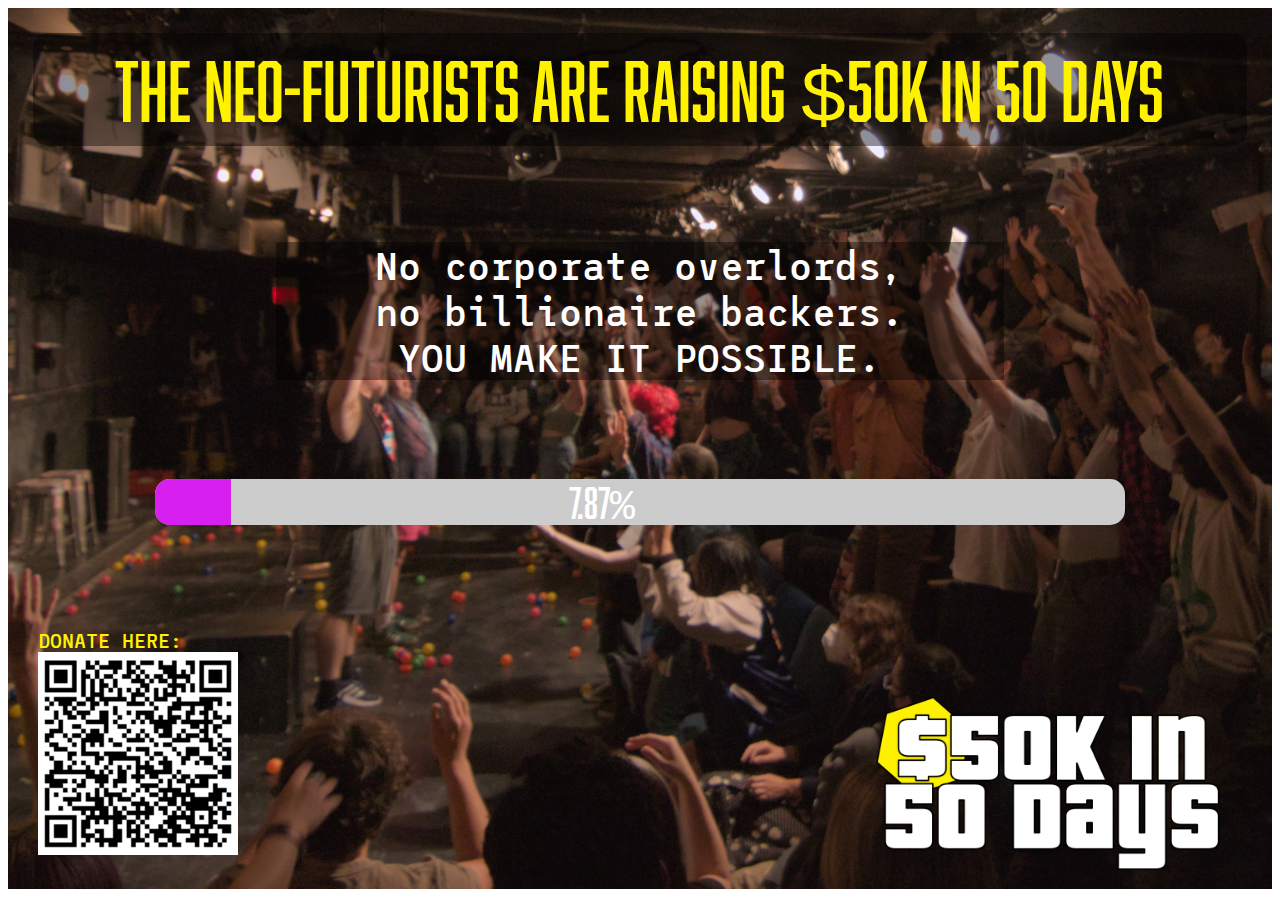
<file: index.html>
<DOCTYPE html>


<head>
    <title> 
        THE PROGRESS BAR
    </title>
    <meta name="viewport" content="width=device-width, initial-scale=1.0">

    <link rel="icon" type="image/x-icon" href="images/favicon.png">

    <link rel="shortcut icon" type="image/png" href="images/icon-192x192.png">
    <link rel="shortcut icon" sizes="192x192" href="images/icon-192x192.png">
    <link rel="apple-touch-icon" href="images/icon-192x192.png">
    
    <link rel="stylesheet" type="text/css" href="statepark.css">
    <link rel="stylesheet" type="text/css" href="pattern.min.css">

</head>


<body>

    <div class="outer">
        <div class="header" >THE NEO-FUTURISTS ARE RAISING $50K IN 50 DAYS</div>
        <div id="progressContainer" style="background-color: #cccccc; height: 46px; top: 40%; width: 80%; left: 10%;">
            <div id="progressBar"
            style="height: 46px; background-color: #d720ef; transition: width 2s ease 0s;"></div>
                <!--update this percentage v v v -->
                <span class="percentage">7.87%</span></div>

        <div id="begging">No corporate overlords,<br>no billionaire backers.<br>YOU MAKE IT POSSIBLE.</div>

            <div class="donate_button">
                DONATE HERE: <br/>
                <img src="images/qrcode_donate.png" width="200">
            </div>

            <div class="logo">
                <img src="images/$50K '25 Logo - Pricedown - high stroke_white.png" width="400">
                </div>
    </div>

</body>




</html>
</file>
<file: statepark.css>
<style>







* {
    padding: 0;
    margin: 0;
    background-color:black;
}

    


.outer {
/* display: flex;
flex: 1 100%;
flex-flow: row wrap; */
align-items: center;
background-image:url(images/cheering-banner.jpg);
background-size:cover;
background-repeat:no-repeat;


background-color:black;
color:#fff200;
padding: 2%;
width: 96%;
height: 94%;
font-family: LeagueMono,Courier,monospace;

}

.header {
background-color: rgba(0,0,0,0.4);
text-align: center;
font-size: 80;
font-family: AbolitionTest,Courier,monospace;
border-radius: 15px;
}


/* CSS GENERATED FROM THE PROGRESSBARGENERATOR.COM */
#progressContainer {
  width: 100%;
  background-color: #cccccc;
  border-radius: 15px;
  overflow: hidden;
  font-family: AbolitionTest,Courier,monospace;
  position: relative;
}

#progressBar {
/* UPDATE THIS */
  width: 7.87%;
  height: 66px;
  background-color: #d720ef;
  animation: 5s ease-out 5s infinite normal bar-fill;
  /* transition: width 2s ease 0s; */
}

.percentage {
  position: absolute;
  right: 50%;
  top: 50%;
  transform: translateY(-50%);
  font-size: 42px;
  color: white;
  padding-right: 5px;
}

/* end of automated CSS from the generator */


#begging {
  position: relative;
  top: 50px;
  z-index:3;
  width: 60%;
  left: 20%;
  font-size: 38px;
  background-color: rgba(0, 0, 0, 0.4);
  color: white;
  text-align: center;

}

.donate_button {
    position: absolute;
    bottom: 5%;
    left: 3%;
    font-family:LeagueMono;
    font-size:20;
}


.logo {
  position: absolute;
  bottom: 0%;
  right: 10%;
  font-family:LeagueMono;
  width: 300px;
  height: 220px;
}



@keyframes bar-fill {
    from {
    width: 0%;
    }

    to {
/* UPDATE THIS PERCENTAGE */
    width: 4.73%;

    }

}

@font-face {
  font-family: 'AbolitionTest';
  src:url('fonts/AbolitionTest-Regular.otf')
}

@font-face {
  font-family: 'LeagueMono';
  src:url('fonts/LeagueMono-Medium.ttf')
}
</style>
</file>
<file: pattern.min.css>
.pattern-checks-sm{background-image:repeating-linear-gradient(45deg, currentColor 25%, transparent 25%, transparent 75%, currentColor 75%, currentColor),repeating-linear-gradient(45deg, currentColor 25%, transparent 25%, transparent 75%, currentColor 75%, currentColor);background-position:0 0,10px 10px;background-size:calc(2 * 10px) calc(2 * 10px)}.pattern-checks-md{background-image:repeating-linear-gradient(45deg, currentColor 25%, transparent 25%, transparent 75%, currentColor 75%, currentColor),repeating-linear-gradient(45deg, currentColor 25%, transparent 25%, transparent 75%, currentColor 75%, currentColor);background-position:0 0,25px 25px;background-size:calc(2 * 25px) calc(2 * 25px)}.pattern-checks-lg{background-image:repeating-linear-gradient(45deg, currentColor 25%, transparent 25%, transparent 75%, currentColor 75%, currentColor),repeating-linear-gradient(45deg, currentColor 25%, transparent 25%, transparent 75%, currentColor 75%, currentColor);background-position:0 0,50px 50px;background-size:calc(2 * 50px) calc(2 * 50px)}.pattern-checks-xl{background-image:repeating-linear-gradient(45deg, currentColor 25%, transparent 25%, transparent 75%, currentColor 75%, currentColor),repeating-linear-gradient(45deg, currentColor 25%, transparent 25%, transparent 75%, currentColor 75%, currentColor);background-position:0 0,100px 100px;background-size:calc(2 * 100px) calc(2 * 100px)}.pattern-grid-sm{background-image:linear-gradient(currentColor 1px, transparent 1px),linear-gradient(to right, currentColor 1px, transparent 1px);background-size:10px 10px}.pattern-grid-md{background-image:linear-gradient(currentColor 1px, transparent 1px),linear-gradient(to right, currentColor 1px, transparent 1px);background-size:25px 25px}.pattern-grid-lg{background-image:linear-gradient(currentColor 1px, transparent 1px),linear-gradient(to right, currentColor 1px, transparent 1px);background-size:50px 50px}.pattern-grid-xl{background-image:linear-gradient(currentColor 1px, transparent 1px),linear-gradient(to right, currentColor 1px, transparent 1px);background-size:100px 100px}.pattern-dots-sm{background-image:radial-gradient(currentColor .5px, transparent .5px);background-size:calc(10 * .5px) calc(10 * .5px)}.pattern-dots-md{background-image:radial-gradient(currentColor 1px, transparent 1px);background-size:calc(10 * 1px) calc(10 * 1px)}.pattern-dots-lg{background-image:radial-gradient(currentColor 1.5px, transparent 1.5px);background-size:calc(10 * 1.5px) calc(10 * 1.5px)}.pattern-dots-xl{background-image:radial-gradient(currentColor 2px, transparent 2px);background-size:calc(10 * 2px) calc(10 * 2px)}.pattern-cross-dots-sm{background-image:radial-gradient(currentColor .5px, transparent .5px),radial-gradient(currentColor .5px, transparent .5px);background-size:calc(20 * .5px) calc(20 * .5px);background-position:0 0,calc(10 * .5px) calc(10 * .5px)}.pattern-cross-dots-md{background-image:radial-gradient(currentColor 1px, transparent 1px),radial-gradient(currentColor 1px, transparent 1px);background-size:calc(20 * 1px) calc(20 * 1px);background-position:0 0,calc(10 * 1px) calc(10 * 1px)}.pattern-cross-dots-lg{background-image:radial-gradient(currentColor 1.5px, transparent 1.5px),radial-gradient(currentColor 1.5px, transparent 1.5px);background-size:calc(20 * 1.5px) calc(20 * 1.5px);background-position:0 0,calc(10 * 1.5px) calc(10 * 1.5px)}.pattern-cross-dots-xl{background-image:radial-gradient(currentColor 2px, transparent 2px),radial-gradient(currentColor 2px, transparent 2px);background-size:calc(20 * 2px) calc(20 * 2px);background-position:0 0,calc(10 * 2px) calc(10 * 2px)}.pattern-vertical-lines-sm{background-image:repeating-linear-gradient(to right, currentColor, currentColor 1px, transparent 1px, transparent);background-size:10px 10px}.pattern-horizontal-lines-sm{background-image:repeating-linear-gradient(0deg, currentColor, currentColor 1px, transparent 1px, transparent);background-size:10px 10px}.pattern-diagonal-lines-sm{background-image:repeating-linear-gradient(45deg, currentColor 0, currentColor 1px, transparent 0, transparent 50%);background-size:10px 10px}.pattern-vertical-lines-md{background-image:repeating-linear-gradient(to right, currentColor, currentColor 1px, transparent 1px, transparent);background-size:25px 25px}.pattern-horizontal-lines-md{background-image:repeating-linear-gradient(0deg, currentColor, currentColor 1px, transparent 1px, transparent);background-size:25px 25px}.pattern-diagonal-lines-md{background-image:repeating-linear-gradient(45deg, currentColor 0, currentColor 1px, transparent 0, transparent 50%);background-size:25px 25px}.pattern-vertical-lines-lg{background-image:repeating-linear-gradient(to right, currentColor, currentColor 1px, transparent 1px, transparent);background-size:50px 50px}.pattern-horizontal-lines-lg{background-image:repeating-linear-gradient(0deg, currentColor, currentColor 1px, transparent 1px, transparent);background-size:50px 50px}.pattern-diagonal-lines-lg{background-image:repeating-linear-gradient(45deg, currentColor 0, currentColor 1px, transparent 0, transparent 50%);background-size:50px 50px}.pattern-vertical-lines-xl{background-image:repeating-linear-gradient(to right, currentColor, currentColor 1px, transparent 1px, transparent);background-size:100px 100px}.pattern-horizontal-lines-xl{background-image:repeating-linear-gradient(0deg, currentColor, currentColor 1px, transparent 1px, transparent);background-size:100px 100px}.pattern-diagonal-lines-xl{background-image:repeating-linear-gradient(45deg, currentColor 0, currentColor 1px, transparent 0, transparent 50%);background-size:100px 100px}.pattern-vertical-stripes-sm{background-image:linear-gradient(90deg, transparent 50%, currentColor 50%);background-size:10px 10px}.pattern-horizontal-stripes-sm{background-image:linear-gradient(0deg, transparent 50%, currentColor 50%);background-size:10px 10px}.pattern-diagonal-stripes-sm{background:repeating-linear-gradient(45deg, transparent, transparent 10px, currentColor 10px, currentColor calc(2 * 10px))}.pattern-vertical-stripes-md{background-image:linear-gradient(90deg, transparent 50%, currentColor 50%);background-size:25px 25px}.pattern-horizontal-stripes-md{background-image:linear-gradient(0deg, transparent 50%, currentColor 50%);background-size:25px 25px}.pattern-diagonal-stripes-md{background:repeating-linear-gradient(45deg, transparent, transparent 25px, currentColor 25px, currentColor calc(2 * 25px))}.pattern-vertical-stripes-lg{background-image:linear-gradient(90deg, transparent 50%, currentColor 50%);background-size:50px 50px}.pattern-horizontal-stripes-lg{background-image:linear-gradient(0deg, transparent 50%, currentColor 50%);background-size:50px 50px}.pattern-diagonal-stripes-lg{background:repeating-linear-gradient(45deg, transparent, transparent 50px, currentColor 50px, currentColor calc(2 * 50px))}.pattern-vertical-stripes-xl{background-image:linear-gradient(90deg, transparent 50%, currentColor 50%);background-size:100px 100px}.pattern-horizontal-stripes-xl{background-image:linear-gradient(0deg, transparent 50%, currentColor 50%);background-size:100px 100px}.pattern-diagonal-stripes-xl{background:repeating-linear-gradient(45deg, transparent, transparent 100px, currentColor 100px, currentColor calc(2 * 100px))}.pattern-zigzag-sm{background:linear-gradient(135deg, currentColor 25%, transparent 25%) -10px 0,linear-gradient(225deg, currentColor 25%, transparent 25%) -10px 0,linear-gradient(315deg, currentColor 25%, transparent 25%),linear-gradient(45deg, currentColor 25%, transparent 25%);background-size:calc(2 * 10px) calc(2 * 10px)}.pattern-zigzag-md{background:linear-gradient(135deg, currentColor 25%, transparent 25%) -25px 0,linear-gradient(225deg, currentColor 25%, transparent 25%) -25px 0,linear-gradient(315deg, currentColor 25%, transparent 25%),linear-gradient(45deg, currentColor 25%, transparent 25%);background-size:calc(2 * 25px) calc(2 * 25px)}.pattern-zigzag-lg{background:linear-gradient(135deg, currentColor 25%, transparent 25%) -50px 0,linear-gradient(225deg, currentColor 25%, transparent 25%) -50px 0,linear-gradient(315deg, currentColor 25%, transparent 25%),linear-gradient(45deg, currentColor 25%, transparent 25%);background-size:calc(2 * 50px) calc(2 * 50px)}.pattern-zigzag-xl{background:linear-gradient(135deg, currentColor 25%, transparent 25%) -100px 0,linear-gradient(225deg, currentColor 25%, transparent 25%) -100px 0,linear-gradient(315deg, currentColor 25%, transparent 25%),linear-gradient(45deg, currentColor 25%, transparent 25%);background-size:calc(2 * 100px) calc(2 * 100px)}.pattern-triangles-sm{background-image:linear-gradient(45deg, currentColor 50%, transparent 50%);background-size:10px 10px}.pattern-triangles-md{background-image:linear-gradient(45deg, currentColor 50%, transparent 50%);background-size:25px 25px}.pattern-triangles-lg{background-image:linear-gradient(45deg, currentColor 50%, transparent 50%);background-size:50px 50px}.pattern-triangles-xl{background-image:linear-gradient(45deg, currentColor 50%, transparent 50%);background-size:100px 100px}.text-pattern{-webkit-background-clip:text;background-clip:text;-webkit-text-fill-color:transparent}.pattern-w-sm{width:10px}.pattern-h-sm{height:10px}.pattern-w-md{width:25px}.pattern-h-md{height:25px}.pattern-w-lg{width:50px}.pattern-h-lg{height:50px}.pattern-w-xl{width:100px}.pattern-h-xl{height:100px}
/*# sourceMappingURL=pattern.min.css.map */
</file>
